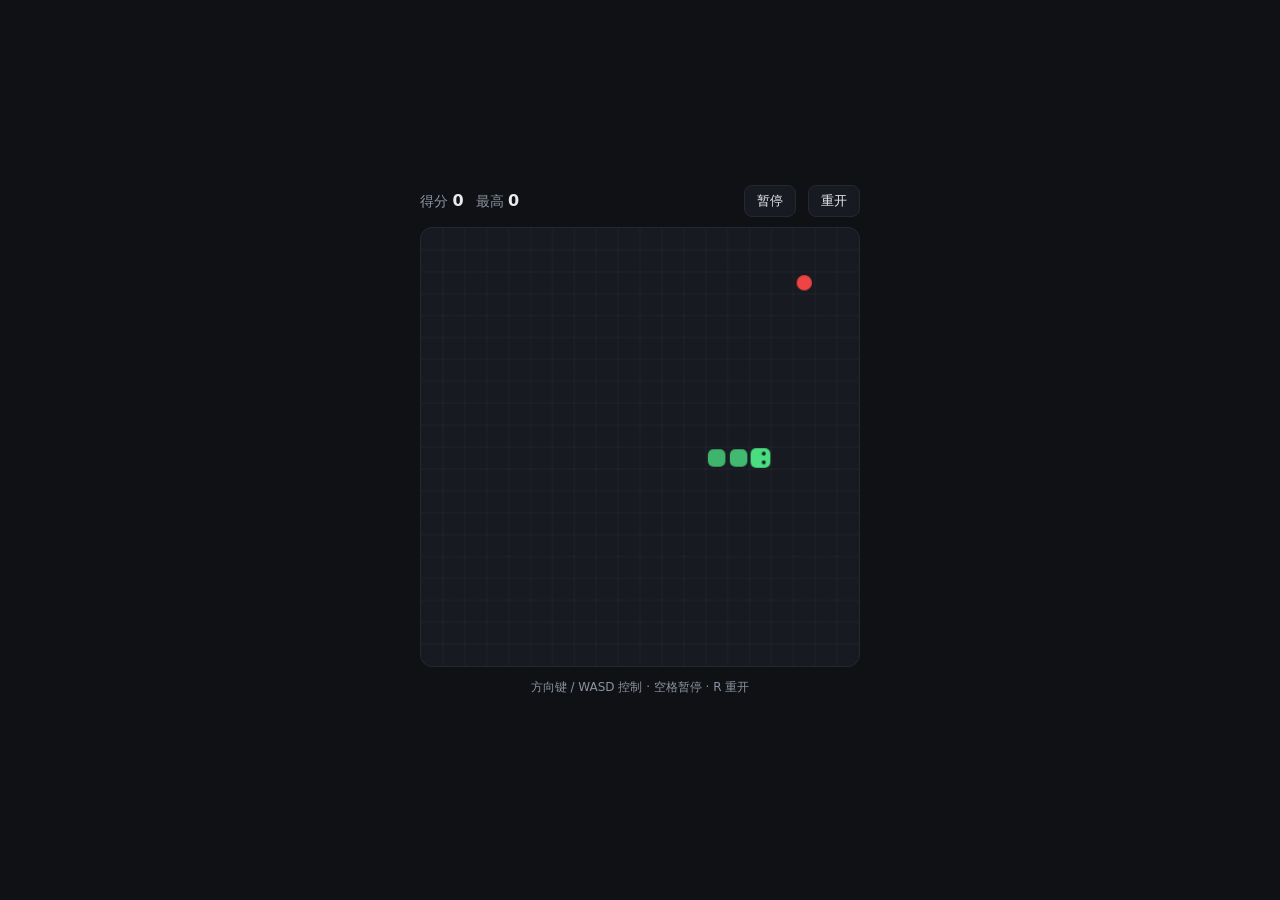
<file: static/games/snake/index.html>
<!DOCTYPE html>
<html lang="zh-CN">
<head>
<meta charset="utf-8">
<meta name="viewport" content="width=device-width, initial-scale=1, maximum-scale=1, user-scalable=no">
<title>贪吃蛇</title>
<style>
  :root {
    --bg: #0f1115;
    --panel: #171a21;
    --line: #232833;
    --text: #e8eaed;
    --dim: #8b93a1;
    --accent: #4ade80;
    --danger: #ef4444;
  }
  * { box-sizing: border-box; -webkit-tap-highlight-color: transparent; }
  html, body {
    margin: 0; padding: 0;
    background: var(--bg);
    color: var(--text);
    font-family: "Microsoft YaHei", "PingFang SC", system-ui, sans-serif;
    display: flex; align-items: center; justify-content: center;
    min-height: 100%;
  }
  .wrap { width: min(92vw, 440px); padding: 16px 0 24px; }
  .hud {
    display: flex; align-items: center; gap: 12px;
    font-size: 14px; color: var(--dim); margin-bottom: 10px;
  }
  .hud b { color: var(--text); font-size: 16px; }
  .hud .spacer { flex: 1; }
  .hud button {
    background: var(--panel); color: var(--text);
    border: 1px solid var(--line); border-radius: 8px;
    padding: 6px 12px; font-size: 13px; cursor: pointer;
  }
  .hud button:hover { border-color: var(--accent); color: var(--accent); }
  .stage { position: relative; }
  canvas {
    display: block; width: 100%; height: auto;
    background: var(--panel);
    border: 1px solid var(--line);
    border-radius: 12px;
    touch-action: none;
  }
  .overlay {
    position: absolute; inset: 0;
    display: flex; flex-direction: column;
    align-items: center; justify-content: center; gap: 8px;
    background: rgba(10, 12, 16, .82);
    border-radius: 12px;
    backdrop-filter: blur(2px);
  }
  .overlay.hidden { display: none; }
  .overlay h2 { margin: 0; font-size: 22px; }
  .overlay p { margin: 0; color: var(--dim); font-size: 14px; }
  .overlay button {
    margin-top: 8px; padding: 8px 20px;
    background: var(--accent); color: #07120a;
    border: 0; border-radius: 8px; font-size: 15px; font-weight: 600; cursor: pointer;
  }
  .pad { margin-top: 16px; text-align: center; }
  .pad .row { display: flex; justify-content: center; gap: 12px; }
  .pad button {
    width: 64px; height: 48px; margin: 4px;
    background: var(--panel); color: var(--text);
    border: 1px solid var(--line); border-radius: 10px;
    font-size: 18px; cursor: pointer;
  }
  .pad button:active { background: var(--line); }
  .tip { text-align: center; color: var(--dim); font-size: 12px; margin-top: 12px; }
  @media (min-width: 720px) { .pad { display: none; } }
</style>
</head>
<body>
<div class="wrap">
  <div class="hud">
    <span>得分 <b id="score">0</b></span>
    <span>最高 <b id="best">0</b></span>
    <span class="spacer"></span>
    <button id="btn-pause" type="button">暂停</button>
    <button id="btn-restart" type="button">重开</button>
  </div>

  <div class="stage">
    <canvas id="game" width="400" height="400"></canvas>
    <div class="overlay hidden" id="overlay">
      <h2 id="ov-title">游戏结束</h2>
      <p id="ov-text">得分 0</p>
      <button id="ov-btn" type="button">再来一局</button>
    </div>
  </div>

  <div class="pad">
    <div class="row"><button type="button" data-dir="up">▲</button></div>
    <div class="row">
      <button type="button" data-dir="left">◀</button>
      <button type="button" data-dir="down">▼</button>
      <button type="button" data-dir="right">▶</button>
    </div>
  </div>

  <p class="tip">方向键 / WASD 控制 · 空格暂停 · R 重开</p>
</div>

<script>
(function () {
  'use strict';

  var COLS = 20, ROWS = 20, CELL = 20;
  var BASE_SPEED = 150, MIN_SPEED = 70, SPEED_STEP = 6, STEP_EVERY = 5;

  var canvas = document.getElementById('game');
  var ctx = canvas.getContext('2d');
  var scoreEl = document.getElementById('score');
  var bestEl = document.getElementById('best');
  var overlay = document.getElementById('overlay');
  var ovTitle = document.getElementById('ov-title');
  var ovText = document.getElementById('ov-text');

  // 高清屏适配
  var dpr = window.devicePixelRatio || 1;
  canvas.width = COLS * CELL * dpr;
  canvas.height = ROWS * CELL * dpr;
  canvas.style.width = '100%';
  canvas.style.height = 'auto';
  ctx.scale(dpr, dpr);

  var snake, dir, nextDir, food, score, speed, timer, paused, over;

  function bestScore() {
    try {
      var v = parseInt(localStorage.getItem('snake_best') || '0', 10);
      return isNaN(v) ? 0 : v;
    } catch (e) { return 0; }
  }

  function setBest(v) {
    try { localStorage.setItem('snake_best', String(v)); } catch (e) {}
    bestEl.textContent = v;
  }

  function reset() {
    snake = [{ x: 9, y: 10 }, { x: 8, y: 10 }, { x: 7, y: 10 }];
    dir = { x: 1, y: 0 };
    nextDir = { x: 1, y: 0 };
    score = 0;
    speed = BASE_SPEED;
    paused = false;
    over = false;
    scoreEl.textContent = '0';
    bestEl.textContent = bestScore();
    placeFood();
    hideOverlay();
    updatePauseBtn();
    restartLoop();
    draw();
  }

  function placeFood() {
    var free = [];
    for (var y = 0; y < ROWS; y++) {
      for (var x = 0; x < COLS; x++) {
        var occupied = snake.some(function (s) { return s.x === x && s.y === y; });
        if (!occupied) free.push({ x: x, y: y });
      }
    }
    food = free[Math.floor(Math.random() * free.length)] || { x: 0, y: 0 };
  }

  function restartLoop() {
    if (timer) clearInterval(timer);
    timer = setInterval(tick, speed);
  }

  function tick() {
    if (paused || over) return;

    // 防止 180° 掉头（x、y 同时相反才算掉头）
    if (!(nextDir.x === -dir.x && nextDir.y === -dir.y)) {
      dir = nextDir;
    }

    var head = { x: snake[0].x + dir.x, y: snake[0].y + dir.y };

    if (head.x < 0 || head.x >= COLS || head.y < 0 || head.y >= ROWS) {
      return gameOver('撞墙了');
    }
    for (var i = 0; i < snake.length; i++) {
      if (snake[i].x === head.x && snake[i].y === head.y) {
        return gameOver('咬到自己了');
      }
    }

    snake.unshift(head);

    if (head.x === food.x && head.y === food.y) {
      score += 10;
      scoreEl.textContent = score;
      if (score > bestScore()) setBest(score);
      if (score % (STEP_EVERY * 10) === 0) {
        speed = Math.max(MIN_SPEED, speed - SPEED_STEP);
        restartLoop();
      }
      placeFood();
    } else {
      snake.pop();
    }

    draw();
  }

  function gameOver(reason) {
    over = true;
    clearInterval(timer);
    ovTitle.textContent = reason;
    ovText.textContent = '得分 ' + score + ' · 最高 ' + bestScore();
    overlay.classList.remove('hidden');
  }

  function hideOverlay() { overlay.classList.add('hidden'); }

  function draw() {
    ctx.clearRect(0, 0, COLS * CELL, ROWS * CELL);

    // 网格
    ctx.strokeStyle = 'rgba(255,255,255,.04)';
    ctx.lineWidth = 1;
    for (var i = 1; i < COLS; i++) {
      ctx.beginPath();
      ctx.moveTo(i * CELL, 0);
      ctx.lineTo(i * CELL, ROWS * CELL);
      ctx.stroke();
    }
    for (var j = 1; j < ROWS; j++) {
      ctx.beginPath();
      ctx.moveTo(0, j * CELL);
      ctx.lineTo(COLS * CELL, j * CELL);
      ctx.stroke();
    }

    // 食物
    ctx.fillStyle = '#ef4444';
    ctx.beginPath();
    ctx.arc(food.x * CELL + CELL / 2, food.y * CELL + CELL / 2, CELL / 2 - 3, 0, Math.PI * 2);
    ctx.fill();

    // 蛇
    for (var k = snake.length - 1; k >= 0; k--) {
      var seg = snake[k];
      var pad = k === 0 ? 1 : 2;
      ctx.fillStyle = k === 0 ? '#4ade80' : 'rgba(74,222,128,' + (0.85 - k * 0.03) + ')';
      roundRect(seg.x * CELL + pad, seg.y * CELL + pad, CELL - pad * 2, CELL - pad * 2, 5);
      ctx.fill();
    }

    // 眼睛
    var h = snake[0];
    ctx.fillStyle = '#0f1115';
    var ex = h.x * CELL + CELL / 2 + dir.x * 3;
    var ey = h.y * CELL + CELL / 2 + dir.y * 3;
    var dx = dir.x !== 0 ? 0 : 4;
    var dy = dir.y !== 0 ? 0 : 4;
    ctx.beginPath(); ctx.arc(ex - dx, ey - dy, 1.8, 0, Math.PI * 2); ctx.fill();
    ctx.beginPath(); ctx.arc(ex + dx, ey + dy, 1.8, 0, Math.PI * 2); ctx.fill();
  }

  function roundRect(x, y, w, h, r) {
    ctx.beginPath();
    ctx.moveTo(x + r, y);
    ctx.arcTo(x + w, y, x + w, y + h, r);
    ctx.arcTo(x + w, y + h, x, y + h, r);
    ctx.arcTo(x, y + h, x, y, r);
    ctx.arcTo(x, y, x + w, y, r);
    ctx.closePath();
  }

  function updatePauseBtn() {
    document.getElementById('btn-pause').textContent = paused ? '继续' : '暂停';
  }

  function togglePause() {
    if (over) return;
    paused = !paused;
    updatePauseBtn();
  }

  function setDir(x, y) {
    if (over || paused) return;
    if (x === -dir.x && y === -dir.y) return;
    nextDir = { x: x, y: y };
  }

  // 键盘
  var KEYMAP = {
    ArrowUp: [0, -1], ArrowDown: [0, 1], ArrowLeft: [-1, 0], ArrowRight: [1, 0],
    w: [0, -1], s: [0, 1], a: [-1, 0], d: [1, 0],
    W: [0, -1], S: [0, 1], A: [-1, 0], D: [1, 0]
  };

  document.addEventListener('keydown', function (e) {
    if (e.key === ' ' || e.key === 'Spacebar') {
      e.preventDefault();
      togglePause();
      return;
    }
    if (e.key === 'r' || e.key === 'R') {
      reset();
      return;
    }
    var m = KEYMAP[e.key];
    if (m) {
      e.preventDefault();
      setDir(m[0], m[1]);
    }
  });

  // 手机方向键
  document.querySelectorAll('.pad button').forEach(function (btn) {
    btn.addEventListener('click', function () {
      var d = btn.getAttribute('data-dir');
      if (d === 'up') setDir(0, -1);
      if (d === 'down') setDir(0, 1);
      if (d === 'left') setDir(-1, 0);
      if (d === 'right') setDir(1, 0);
    });
  });

  // 滑动手势
  var touchStart = null;
  canvas.addEventListener('touchstart', function (e) {
    var t = e.changedTouches[0];
    touchStart = { x: t.clientX, y: t.clientY };
  }, { passive: true });

  canvas.addEventListener('touchend', function (e) {
    if (!touchStart) return;
    var t = e.changedTouches[0];
    var dx = t.clientX - touchStart.x;
    var dy = t.clientY - touchStart.y;
    if (Math.abs(dx) < 24 && Math.abs(dy) < 24) { togglePause(); return; }
    if (Math.abs(dx) > Math.abs(dy)) setDir(dx > 0 ? 1 : -1, 0);
    else setDir(0, dy > 0 ? 1 : -1);
    touchStart = null;
  }, { passive: true });

  document.getElementById('btn-pause').addEventListener('click', togglePause);
  document.getElementById('btn-restart').addEventListener('click', reset);
  document.getElementById('ov-btn').addEventListener('click', reset);

  reset();
})();
</script>
</body>
</html>
</file>
